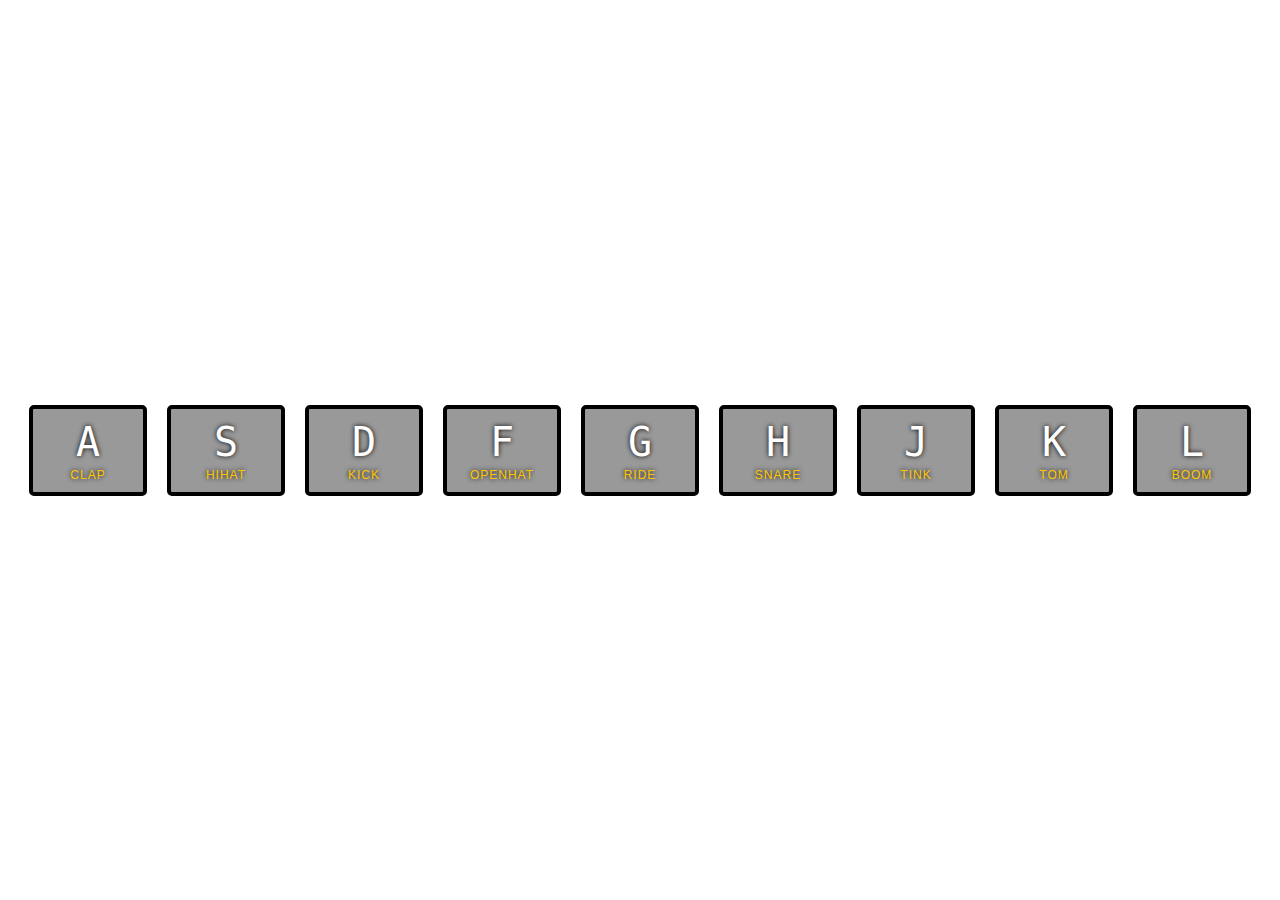
<file: index.html>
<!DOCTYPE HTML>
<html lang="en">
<head>
  <meta charset="UTF-8">
  <title>JS Drum Kit</title>
  <link rel="stylesheet" href="style.css">
</head>

  <body>

    <div class="keys">
      <div data-key="65" class="key">
        <kbd>A</kbd>
        <span class="sound">clap</span>
      </div>
      <div data-key="83" class="key">
        <kbd>S</kbd>
        <span class="sound">hihat</span>
      </div>
     <div data-key="68" class="key">
       <kbd>D</kbd>
       <span class="sound">kick</span>
     </div>
     <div data-key="70" class="key">
       <kbd>F</kbd>
       <span class="sound">openhat</span>
     </div>
     <div data-key="71" class="key">
       <kbd>G</kbd>
       <span class="sound">ride</span>
     </div>
     <div data-key="72" class="key">
       <kbd>H</kbd>
       <span class="sound">snare</span>
     </div>
     <div data-key="74" class="key">
       <kbd>J</kbd>
       <span class="sound">tink</span>
     </div>
     <div data-key="75" class="key">
       <kbd>K</kbd>
       <span class="sound">tom</span>
     </div>
     <div data-key="76" class="key">
       <kbd>L</kbd>
       <span class="sound">boom</span>
     </div>
    </div>

    <audio data-key="65" src="sounds/clap.wav"></audio>
    <audio data-key="83" src="sounds/hihat.wav"></audio>
    <audio data-key="68" src="sounds/kick.wav"></audio>
    <audio data-key="70" src="sounds/openhat.wav"></audio>
    <audio data-key="71" src="sounds/boom.wav"></audio>
    <audio data-key="72" src="sounds/ride.wav"></audio>
    <audio data-key="74" src="sounds/snare.wav"></audio>
    <audio data-key="75" src="sounds/tom.wav"></audio>
    <audio data-key="76" src="sounds/tink.wav"></audio>

    <script>
      window.addEventListener("keydown", function(ev){
        const audio = document.querySelector(`audio[data-key="${ev.keyCode}"]`);
        const key = document.querySelector(`.key[data-key="${ev.keyCode}"]`);
        if (!audio) return;
        audio.currentTime = 0;
        audio.play();
        key.classList.add("playing");
      });

      function removeTransition(e) {
        if (e.propertyName !== 'transform') return;
        e.target.classList.remove('playing');
      }

      const keys = document.querySelectorAll(".keys");
      keys.forEach(key => key.addEventListener("transitionend", removeTransition));
    </script>
  </body>
</html>
</file>
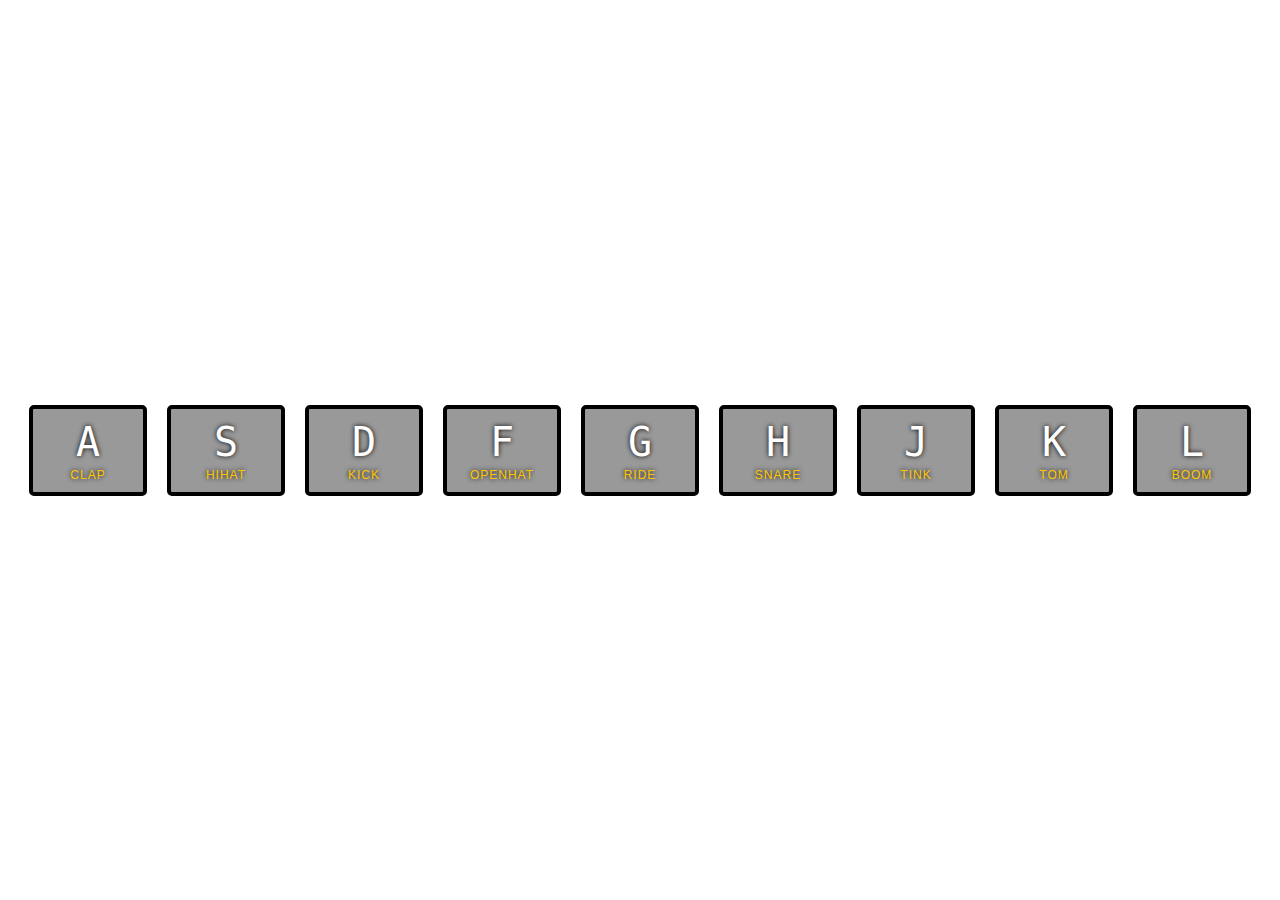
<file: JavaScript-Drums.html>
<!DOCTYPE HTML>
<html lang="en">
<head>
  <meta charset="UTF-8">
  <title>JS Drum Kit</title>
  <link rel="stylesheet" href="style.css">
</head>

  <body>

    <div class="keys">
      <div data-key="65" class="key">
        <kbd>A</kbd>
        <span class="sound">clap</span>
      </div>
      <div data-key="83" class="key">
        <kbd>S</kbd>
        <span class="sound">hihat</span>
      </div>
     <div data-key="68" class="key">
       <kbd>D</kbd>
       <span class="sound">kick</span>
     </div>
     <div data-key="70" class="key">
       <kbd>F</kbd>
       <span class="sound">openhat</span>
     </div>
     <div data-key="71" class="key">
       <kbd>G</kbd>
       <span class="sound">ride</span>
     </div>
     <div data-key="72" class="key">
       <kbd>H</kbd>
       <span class="sound">snare</span>
     </div>
     <div data-key="74" class="key">
       <kbd>J</kbd>
       <span class="sound">tink</span>
     </div>
     <div data-key="75" class="key">
       <kbd>K</kbd>
       <span class="sound">tom</span>
     </div>
     <div data-key="76" class="key">
       <kbd>L</kbd>
       <span class="sound">boom</span>
     </div>
    </div>

    <audio data-key="65" src="sounds/clap.wav"></audio>
    <audio data-key="83" src="sounds/hihat.wav"></audio>
    <audio data-key="68" src="sounds/kick.wav"></audio
    <audio data-key="70" src="sounds/openhat.wav"></audio>
    <audio data-key="71" src="sounds/boom.wav"></audio>
    <audio data-key="72" src="sounds/ride.wav"></audio>
    <audio data-key="74" src="sounds/snare.wav"></audio>
    <audio data-key="75" src="sounds/tom.wav"></audio>
    <audio data-key="76" src="sounds/tink.wav"></audio>
  </body>
</html>
</file>
<file: style.css>
html{
  font-size:10px;
  background: url(http://i.imgur.com/b9r5sEL.jpg) bottom center;
  background-size: cover;
}

html, body{
  margin: 0;
  padding:0;
  font-family: sans-serif;
}

.keys{
  display:flex;
  flex: 1;
  min-height: 100vh;
  align-items: center;
  justify-content:center;
}

.key{
  border: .4rem solid black;
  border-radius: .5rem;
  margin: 1rem;
  font-size: 1.5rem;
  padding: 1rem .5rem;
  transition: all .07s ease;
  width: 10rem;
  text-align: center;
  color: white;
  background: rgba(0,0,0,0.4);
  text-shadow: 0 0 .5rem black;
}

.playing{
  transform: scale(1.1);
  border-color: #ffc600;
  box-shadow: 0 0 1rem #ffc600;
}

kbd{
  display:block;
  font-size: 4rem;
}

.sound {
  font-size: 1.2rem;
  text-transform: uppercase;
  letter-spacing: .1rem;
  color: #ffc600;
}
</file>
